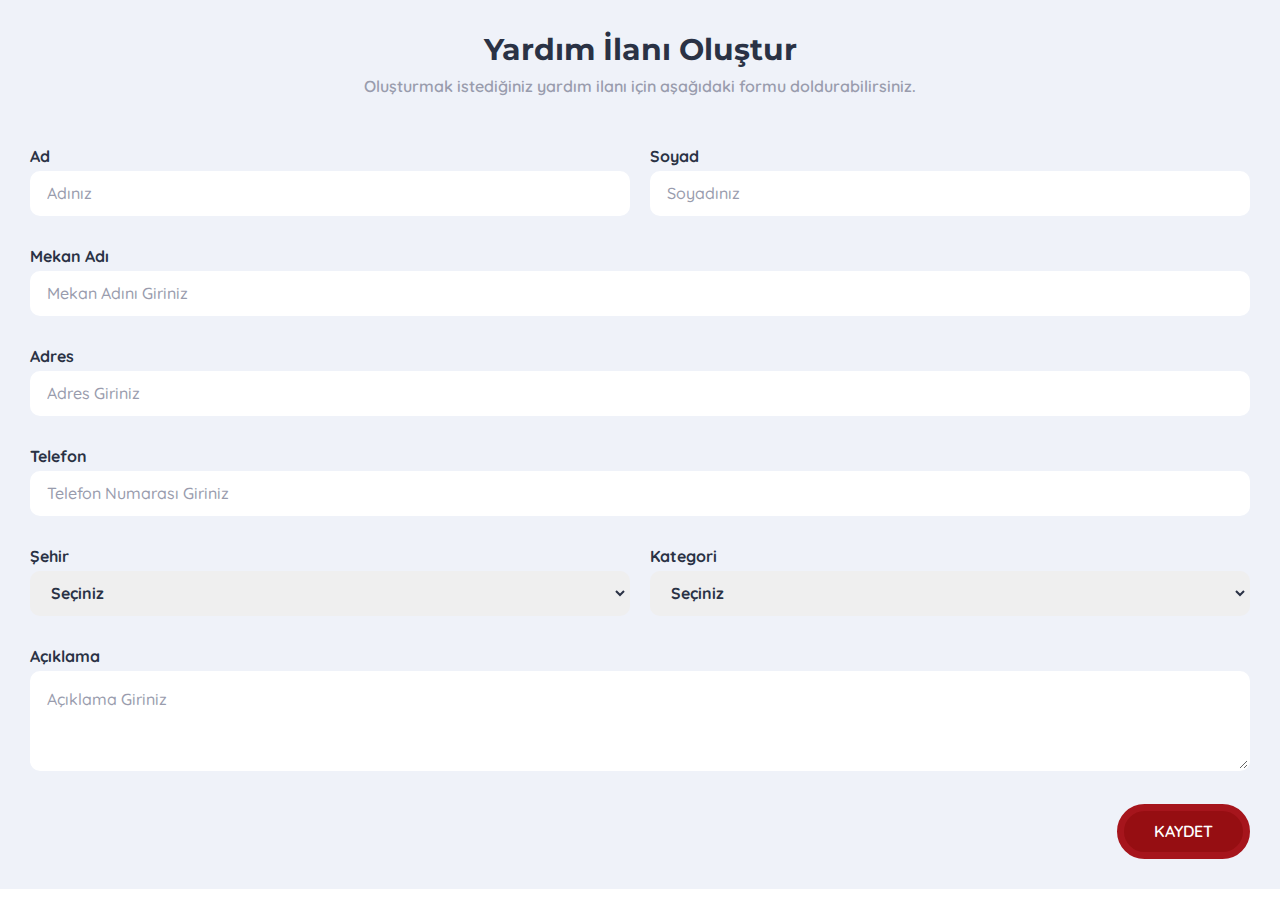
<file: web/announcement.html>
<!DOCTYPE html>
<html lang="tr-TR">
<head>
    <meta charset="UTF-8">
    <meta http-equiv="X-UA-Compatible" content="IE=edge">
    <meta name="viewport" content="width=device-width, initial-scale=1.0">
    <title>Yardım İlanı Oluştur | IEEE-ODTU-Vodafone-Hackathon</title>
    <link rel="stylesheet" href="assets/css/style.css">
    <!--Google Fonts-->
    <link rel="preconnect" href="https://fonts.googleapis.com">
    <link rel="preconnect" href="https://fonts.gstatic.com" crossorigin>
    <link href="https://fonts.googleapis.com/css2?family=Montserrat:wght@100;200;300;400;500;600;700;800;900&family=Quicksand:wght@300;400;500;600;700&display=swap" rel="stylesheet">
    <!--Swiper CDN-->
    <link rel="stylesheet" href="https://cdn.jsdelivr.net/npm/swiper@9/swiper-bundle.min.css"/>
</head>
<body>

    <main scroll>
        <section id="announcement">
            <div id="announcement-title">
                <h1>Yardım İlanı Oluştur</h1>
                <p>Oluşturmak istediğiniz yardım ilanı için aşağıdaki formu doldurabilirsiniz.</p>
            </div>
            <div id="announcement-content">
                <form>
                    <div class="control">
                        <label for="name">Ad</label>
                        <input type="text" id="name" name="name" placeholder="Adınız">
                    </div>
                    <div class="control">
                        <label for="surname">Soyad</label>
                        <input type="text" id="surname" name="surname" placeholder="Soyadınız">
                    </div>
                    <div class="control fluid">
                        <label for="place">Mekan Adı</label>
                        <input type="text" id="place" name="place" placeholder="Mekan Adını Giriniz">
                    </div>
                    <div class="control fluid">
                        <label for="address">Adres</label>
                        <input type="text" id="address" name="address" placeholder="Adres Giriniz">
                    </div>
                    <div class="control fluid">
                        <label for="place">Telefon</label>
                        <input type="text" id="place" name="place" placeholder="Telefon Numarası Giriniz">
                    </div>
                    <div class="control">
                        <label for="city">Şehir</label>
                        <select name="city" id="city">
                            <option value="empty">Seçiniz</option>
                            <option value="1">Adana</option>
                            <option value="2">Adıyaman</option>
                            <option value="3">Afyon</option>
                            <option value="4">Ağrı</option>
                            <option value="5">Amasya</option>
                            <option value="6">Ankara</option>
                            <option value="7">Antalya</option>
                            <option value="8">Artvin</option>
                            <option value="9">Aydın</option>
                            <option value="10">Balıkesir</option>
                            <option value="11">Bilecik</option>
                            <option value="12">Bingöl</option>
                            <option value="13">Bitlis</option>
                            <option value="14">Bolu</option>
                            <option value="15">Burdur</option>
                            <option value="16">Bursa</option>
                            <option value="17">Çanakkale</option>
                            <option value="18">Çankırı</option>
                            <option value="19">Çorum</option>
                            <option value="20">Denizli</option>
                            <option value="21">Diyarbakır</option>
                            <option value="22">Edirne</option>
                            <option value="23">Elazığ</option>
                            <option value="24">Erzincan</option>
                            <option value="25">Erzurum</option>
                            <option value="26">Eskişehir</option>
                            <option value="27">Gaziantep</option>
                            <option value="28">Giresun</option>
                            <option value="29">Gümüşhane</option>
                            <option value="30">Hakkari</option>
                            <option value="31">Hatay</option>
                            <option value="32">Isparta</option>
                            <option value="33">Mersin</option>
                            <option value="34">İstanbul</option>
                            <option value="35">İzmir</option>
                            <option value="36">Kars</option>
                            <option value="37">Kastamonu</option>
                            <option value="38">Kayseri</option>
                            <option value="39">Kırklareli</option>
                            <option value="40">Kırşehir</option>
                            <option value="41">Kocaeli</option>
                            <option value="42">Konya</option>
                            <option value="43">Kütahya</option>
                            <option value="44">Malatya</option>
                            <option value="45">Manisa</option>
                            <option value="46">Kahramanmaraş</option>
                            <option value="47">Mardin</option>
                            <option value="48">Muğla</option>
                            <option value="49">Muş</option>
                            <option value="50">Nevşehir</option>
                            <option value="51">Niğde</option>
                            <option value="52">Ordu</option>
                            <option value="53">Rize</option>
                            <option value="54">Sakarya</option>
                            <option value="55">Samsun</option>
                            <option value="56">Siirt</option>
                            <option value="57">Sinop</option>
                            <option value="58">Sivas</option>
                            <option value="59">Tekirdağ</option>
                            <option value="60">Tokat</option>
                            <option value="61">Trabzon</option>
                            <option value="62">Tunceli</option>
                            <option value="63">Şanlıurfa</option>
                            <option value="64">Uşak	</option>
                            <option value="65">Van</option>
                            <option value="66">Yozgat</option>
                            <option value="67">Zonguldak</option>
                            <option value="68">Aksaray</option>
                            <option value="69">Bayburt</option>
                            <option value="70">Karaman</option>
                            <option value="71">Kırıkkale</option>
                            <option value="72">Batman</option>
                            <option value="73">Şırnak</option>
                            <option value="74">Bartın</option>
                            <option value="75">Ardahan</option>
                            <option value="76">Iğdır</option>
                            <option value="77">Yalova</option>
                            <option value="78">Karabük</option>
                            <option value="79">Kilis</option>
                            <option value="80">Osmaniye</option>
                            <option value="81">Düzce</option>
                        </select>
                    </div>
                    <div class="control">
                        <label for="category">Kategori</label>
                        <select name="category" id="category">
                            <option value="empty">Seçiniz</option>
                        </select>
                    </div>
                    <div class="control fluid">
                        <label for="description">Açıklama</label>
                        <textarea name="description" id="description" placeholder="Açıklama Giriniz"></textarea>
                    </div>
                    <div class="control fluid">
                        <button id="announcement-submit">Kaydet</button>
                    </div>
                </form>
            </div>
        </section>
    </main>

    <!--jQuery CDN-->
    <script src="https://code.jquery.com/jquery-3.6.4.min.js"></script>
    <script src="assets/js/announcement.js"></script>
</body>
</html>
</file>
<file: web/assets/css/style.css>
main section#success #success-button a, main section#announcement #announcement-content form .control button, main section#city #city-button a, main section#home #home-content #home-button a {
  max-width: 27rem;
  width: 100%;
  height: 5.5rem;
  display: flex;
  justify-content: center;
  align-items: center;
  border-radius: 5rem;
  background-color: #960E12;
  border: 0.75rem solid #A6151C;
  text-transform: uppercase;
  font-size: 1.6rem;
  font-weight: 600;
  color: #FFF;
  transition: background-color 0.3s ease;
}
main section#success #success-button a:hover, main section#announcement #announcement-content form .control button:hover, main section#city #city-button a:hover, main section#home #home-content #home-button a:hover {
  background: #A6151C;
}

main section#success #success-content #success-title, main section#announcement #announcement-title, main section#list #list-title, main section#city #city-title, main section#category #category-title, main section#home #home-content #home-title {
  width: 100%;
  text-align: left;
}
main section#success #success-content #success-title h1, main section#announcement #announcement-title h1, main section#list #list-title h1, main section#city #city-title h1, main section#category #category-title h1, main section#home #home-content #home-title h1 {
  font-size: 3rem;
  font-weight: 700;
  color: #2A3245;
  line-height: 1.3;
  margin-bottom: 0.75rem;
}
main section#success #success-content #success-title p, main section#announcement #announcement-title p, main section#list #list-title p, main section#city #city-title p, main section#category #category-title p, main section#home #home-content #home-title p {
  font-size: 1.6rem;
  font-weight: 600;
  color: #999CAD;
  line-height: 1.2;
}

* {
  margin: 0;
  padding: 0;
  box-sizing: border-box;
  text-decoration: none;
  list-style-type: none;
  font-family: "Quicksand", sans-serif;
}

h1, h2, h3, h4, h5, h6 {
  font-family: "Montserrat", sans-serif;
}

html {
  font-size: 10px;
}

section {
  width: 100%;
  height: 100%;
  padding: 3rem;
  background-color: #EFF2F9;
  display: flex;
  flex-direction: column;
  justify-content: space-between;
  align-items: center;
}

/*#region Main Codes*/
main {
  position: fixed;
  top: 0;
  left: 0;
  width: 100%;
  height: 100%;
}
main[scroll] {
  position: static;
  min-height: 100vh;
}
main section#home {
  padding: 0;
  background-color: #FFF;
}
main section#home #home-content {
  width: 100%;
  position: relative;
  display: flex;
  flex-direction: column;
  align-items: center;
  padding: 3rem 3rem 0 3rem;
}
main section#home #home-content::before {
  content: "";
  position: absolute;
  top: 0;
  left: -25%;
  width: 150%;
  height: 100%;
  border-radius: 0 0 40rem 40rem;
  background-color: #EFF2F9;
  z-index: -1;
}
main section#home #home-content #home-title {
  text-align: center;
}
main section#home #home-content #home-help {
  width: 21.5rem;
  height: 21.5rem;
  margin: 5rem 0;
  border-radius: 50%;
  border: 1.5rem solid #BD2325;
  background-color: #A6151C;
  display: flex;
  justify-content: center;
  align-items: center;
}
main section#home #home-content #home-help:hover #help-icon {
  background-color: #A6151C;
}
main section#home #home-content #home-help #help-icon {
  width: 15rem;
  height: 15rem;
  border-radius: 50%;
  display: flex;
  justify-content: center;
  align-items: center;
  background-color: #960E12;
  transition: background-color 0.3s ease;
}
main section#home #home-content #home-help #help-icon img {
  width: 7.5rem;
  height: 7.5rem;
  -o-object-fit: cover;
     object-fit: cover;
  animation: bounce 1s ease infinite alternate running;
}
@keyframes bounce {
  0% {
    transform: scale(1.2);
  }
  20% {
    transform: scale(1);
  }
  40% {
    transform: scale(1.2);
  }
  60% {
    transform: scale(1);
  }
}
main section#home #home-content #home-button {
  width: 100%;
  display: flex;
  flex-direction: column;
  align-items: center;
}
main section#home #home-content #home-button #home-or {
  display: flex;
  justify-content: center;
  align-items: center;
  margin-bottom: 1.75rem;
}
main section#home #home-content #home-button #home-or hr {
  width: 5rem;
  height: 0.2rem;
  background-color: #999CAD;
  opacity: 0.5;
}
main section#home #home-content #home-button #home-or p {
  font-size: 1.6rem;
  font-weight: 500;
  color: #999CAD;
  padding: 0 1.75rem;
}
main section#home #home-latest {
  width: 100%;
  padding: 3rem;
}
main section#home #home-latest .swiper-wrapper .post {
  overflow: hidden;
  position: relative;
  background-color: #EFF2F9;
  border-radius: 1rem;
  display: flex;
  flex-direction: column;
  justify-content: space-between;
  align-items: flex-start;
}
main section#home #home-latest .swiper-wrapper .post a {
  width: 100%;
  padding: 2rem;
}
main section#home #home-latest .swiper-wrapper .post a:hover .post-button {
  background-color: #960E12;
  border-color: #960E12;
}
main section#home #home-latest .swiper-wrapper .post a:hover .post-button i {
  color: #FFF;
}
main section#home #home-latest .swiper-wrapper .post a .post-category {
  position: absolute;
  bottom: -2rem;
  right: -2rem;
}
main section#home #home-latest .swiper-wrapper .post a .post-category img {
  width: 8rem;
  height: 8rem;
  opacity: 0.5;
  -o-object-fit: cover;
     object-fit: cover;
}
main section#home #home-latest .swiper-wrapper .post a .post-title {
  margin-bottom: 2.5rem;
}
main section#home #home-latest .swiper-wrapper .post a .post-title h2 {
  font-size: 1.8rem;
  font-weight: 700;
  color: #2A3245;
  line-height: 1.2;
  margin-bottom: 0.5rem;
}
main section#home #home-latest .swiper-wrapper .post a .post-title p {
  font-size: 1.6rem;
  font-weight: 600;
  color: #960E12;
  line-height: 1.2;
}
main section#home #home-latest .swiper-wrapper .post a .post-button {
  width: 3rem;
  height: 3rem;
  border-radius: 50%;
  border: 0.2rem solid #2A3245;
  display: flex;
  justify-content: center;
  align-items: center;
  transition-property: background-color, border-color;
  transition: 0.3s ease;
}
main section#home #home-latest .swiper-wrapper .post a .post-button i {
  font-size: 1.3rem;
  color: #2A3245;
  transition: color 0.3s;
}
main section#category {
  position: absolute;
  top: 0;
  left: 0;
}
main section#category #category-content {
  width: 100%;
  display: grid;
  grid-template-columns: repeat(2, 1fr);
  gap: 3rem;
}
main section#category #category-content .category {
  padding: 3rem;
  border-radius: 1rem;
  background-color: #FFF;
  display: flex;
  flex-direction: column;
  align-items: center;
  text-align: center;
}
main section#category #category-content .category .category-icon {
  width: 8rem;
  height: 8rem;
  border-radius: 50%;
  background-color: #960E12;
  border: 0.75rem solid #A6151C;
  display: flex;
  justify-content: center;
  align-items: center;
  margin-bottom: 2rem;
}
main section#category #category-content .category .category-icon img {
  width: 4.5rem;
  height: 4.5rem;
  -o-object-fit: cover;
     object-fit: cover;
}
main section#category #category-content .category h2 {
  font-size: 1.8rem;
  font-weight: 700;
  color: #2A3245;
  line-height: 1.2;
}
main section#city {
  display: none;
  justify-content: flex-start;
}
main section#city #city-title {
  margin-bottom: 5rem;
}
main section#city #city-content {
  width: 100%;
  overflow-y: auto;
  padding-right: 2rem;
  display: grid;
  grid-template-columns: 1fr;
  gap: 2rem;
}
main section#city #city-content .city {
  height: 5.5rem;
  padding: 0 3rem;
  border-radius: 1rem;
  border: 0.5rem solid transparent;
  background-color: #FFF;
  display: flex;
  align-items: center;
  transition-property: background-color, border-color;
  transition: 0.3s ease;
}
main section#city #city-content .city:hover {
  background-color: #960E12;
  border-color: #A6151C;
}
main section#city #city-content .city:hover h2 {
  color: #FFF;
  transform: translateX(1.25rem);
}
main section#city #city-content .city h2 {
  font-size: 1.8rem;
  font-weight: 700;
  color: #2A3245;
  line-height: 1.2;
  transition-property: color, transform;
  transition: 0.3s ease;
}
main section#city #city-button {
  width: 100%;
  margin-top: 3rem;
  display: flex;
  justify-content: flex-end;
}
main section#city #city-button a {
  width: initial;
  padding: 0 3rem;
  justify-content: flex-end;
}
main section#list {
  position: relative;
  justify-content: flex-start;
}
main section#list #list-overlay {
  position: absolute;
  top: 0;
  left: 0;
  width: 100%;
  height: 100%;
  background-color: #000;
  opacity: 0.6;
  z-index: 100;
  display: none;
}
main section#list #list-title {
  margin-bottom: 5rem;
}
main section#list #list-content {
  width: 100%;
  overflow-y: auto;
  padding-right: 2rem;
  display: grid;
  grid-template-columns: 1fr;
  gap: 2rem;
}
main section#list #list-content .card {
  padding: 2rem 2.25rem;
  border-radius: 1rem;
  background-color: #FFF;
  display: flex;
  justify-content: space-between;
  align-items: center;
  border: 0.25rem solid transparent;
  transition: border-color 0.3s ease;
}
main section#list #list-content .card:hover {
  border-color: #960E12;
}
main section#list #list-content .card .card-content {
  padding-right: 2rem;
}
main section#list #list-content .card .card-content h2 {
  font-size: 2rem;
  font-weight: 700;
  color: #2A3245;
  margin-bottom: 0.5rem;
}
main section#list #list-content .card .card-content h3 {
  font-size: 1.6rem;
  font-weight: 700;
  color: #960E12;
  margin-bottom: 1rem;
}
main section#list #list-content .card .card-content p {
  font-size: 1.6rem;
  font-weight: 500;
  color: #999CAD;
  line-height: 1.2;
}
main section#list #list-content .card .card-button {
  flex-shrink: 0;
  width: 3rem;
  height: 3rem;
  border-radius: 50%;
  border: 0.2rem solid #960E12;
  display: flex;
  justify-content: center;
  align-items: center;
  transition-property: background-color, border-color;
  transition: 0.3s ease;
}
main section#list #list-content .card .card-button:hover {
  background-color: #960E12;
}
main section#list #list-content .card .card-button:hover i {
  color: #FFF;
}
main section#list #list-content .card .card-button i {
  font-size: 1.3rem;
  color: #960E12;
  transition: color 0.3s;
}
main section#detail {
  height: 80%;
  overflow-y: auto;
  border-radius: 2.5rem 2.5rem 0 0;
  position: absolute;
  bottom: 0;
  left: 0;
  display: none;
  z-index: 101;
}
main section#detail #detail-content {
  width: 100%;
  display: flex;
  flex-direction: column;
  align-items: center;
  text-align: center;
}
main section#detail #detail-content #detail-title {
  display: flex;
  flex-direction: column;
  align-items: center;
  margin-bottom: 5rem;
}
main section#detail #detail-content #detail-title #detail-category {
  width: 8rem;
  height: 8rem;
  border-radius: 50%;
  background-color: #960E12;
  border: 0.75rem solid #A6151C;
  display: flex;
  justify-content: center;
  align-items: center;
  margin-bottom: 2rem;
}
main section#detail #detail-content #detail-title #detail-category img {
  width: 4.5rem;
  height: 4.5rem;
  -o-object-fit: cover;
     object-fit: cover;
}
main section#detail #detail-content #detail-title h2 {
  font-size: 2rem;
  font-weight: 700;
  color: #2A3245;
  line-height: 1.2;
  margin-bottom: 0.25rem;
}
main section#detail #detail-content #detail-title p {
  font-size: 1.6rem;
  font-weight: 500;
  color: #999CAD;
}
main section#detail #detail-content #detail-info {
  padding: 3rem;
  background-color: #FFF;
  border-radius: 1rem;
}
main section#detail #detail-content #detail-info .detail {
  margin-bottom: 3rem;
}
main section#detail #detail-content #detail-info .detail:last-child {
  margin-bottom: 0;
}
main section#detail #detail-content #detail-info .detail h3 {
  font-size: 1.6rem;
  font-weight: 800;
  font-family: "Quicksand", sans-serif;
  color: #960E12;
}
main section#detail #detail-content #detail-info .detail h4 {
  font-size: 2rem;
  font-weight: 700;
  color: #2A3245;
  margin-top: 0.5rem;
}
main section#detail #detail-content #detail-info .detail #detail-contact {
  margin-top: 2rem;
}
main section#detail #detail-content #detail-info .detail #detail-contact .contact {
  padding-bottom: 0.75rem;
  border-bottom: 0.1rem solid rgba(153, 156, 173, 0.5);
  display: flex;
  justify-content: space-between;
  align-items: center;
}
main section#detail #detail-content #detail-info .detail #detail-contact .contact:last-child {
  margin-bottom: 0;
  border-bottom: none;
}
main section#detail #detail-content #detail-info .detail #detail-contact .contact p {
  font-size: 1.6rem;
  font-weight: 600;
  color: #999CAD;
}
main section#detail #detail-content #detail-info .detail #detail-contact .contact h4 {
  font-size: 1.6rem;
  font-weight: 700;
  color: #2A3245;
}
main section#detail #detail-content #detail-info .detail p {
  text-align: center;
  margin-top: 1.5rem;
  font-size: 1.6rem;
  font-weight: 600;
  color: #999CAD;
}
main section#detail #detail-content #detail-info .detail p#detail-description {
  text-align: justify;
}
main section#detail #detail-content #detail-info .detail iframe {
  height: 17.5rem;
  margin-top: 2rem;
  border: 0.5rem solid #EFF2F9;
  border-radius: 1rem;
}
main section#announcement {
  justify-content: flex-start;
}
main section#announcement #announcement-title {
  text-align: center;
  margin-bottom: 5rem;
}
main section#announcement #announcement-content form {
  display: flex;
  justify-content: space-between;
  align-items: center;
  flex-wrap: wrap;
}
main section#announcement #announcement-content form .control {
  width: calc(50% - 1rem);
  margin-bottom: 3rem;
}
main section#announcement #announcement-content form .control.fluid {
  width: 100%;
}
main section#announcement #announcement-content form .control:last-child {
  margin-bottom: 0;
  display: flex;
  justify-content: flex-end;
}
main section#announcement #announcement-content form .control label {
  font-size: 1.6rem;
  font-weight: 700;
  color: #2A3245;
}
main section#announcement #announcement-content form .control input, main section#announcement #announcement-content form .control select, main section#announcement #announcement-content form .control textarea {
  width: 100%;
  margin-top: 0.5rem;
  height: 4.5rem;
  outline: none;
  border: 0.25rem solid transparent;
  border-radius: 1rem;
  padding: 0 1.5rem;
  font-size: 1.6rem;
  font-weight: 700;
  color: #2A3245;
  line-height: 1.4;
  transition: border-color 0.3s ease;
}
main section#announcement #announcement-content form .control input::-moz-placeholder, main section#announcement #announcement-content form .control select::-moz-placeholder, main section#announcement #announcement-content form .control textarea::-moz-placeholder {
  font-weight: 500;
  color: #999CAD;
}
main section#announcement #announcement-content form .control input::placeholder, main section#announcement #announcement-content form .control select::placeholder, main section#announcement #announcement-content form .control textarea::placeholder {
  font-weight: 500;
  color: #999CAD;
}
main section#announcement #announcement-content form .control textarea {
  padding: 1.5rem;
  height: 10rem;
}
main section#announcement #announcement-content form .control button {
  width: initial;
  padding: 0 3rem;
  margin-left: auto;
}
main section#success {
  position: relative;
  justify-content: center;
}
main section#success #success-content {
  display: flex;
  flex-direction: column;
  align-items: center;
}
main section#success #success-content #success-symbol {
  width: 21.5rem;
  height: 21.5rem;
  margin-bottom: 3rem;
  border-radius: 50%;
  border: 1.5rem solid #BD2325;
  background-color: #A6151C;
  display: flex;
  justify-content: center;
  align-items: center;
}
main section#success #success-content #success-symbol:hover #success-icon {
  background-color: #A6151C;
}
main section#success #success-content #success-symbol #success-icon {
  width: 15rem;
  height: 15rem;
  border-radius: 50%;
  display: flex;
  justify-content: center;
  align-items: center;
  background-color: #960E12;
  transition: background-color 0.3s ease;
}
main section#success #success-content #success-symbol #success-icon i {
  font-size: 10rem;
  color: #FFF;
}
main section#success #success-content #success-title {
  text-align: center;
}
main section#success #success-button {
  position: absolute;
  bottom: 3rem;
  left: 3rem;
  width: 100%;
}
main section#success #success-button a {
  max-width: initial;
  width: calc(100% - 6rem);
}

/*#endregion*/
/*#region Responsive Codes*/
@media screen and (max-width: 425px) {
  html {
    font-size: 9.75px;
  }
}
@media screen and (max-width: 400px) {
  html {
    font-size: 9.5px;
  }
}
@media screen and (max-width: 375px) {
  html {
    font-size: 9.25px;
  }
}
@media screen and (max-width: 350px) {
  html {
    font-size: 9px;
  }
}
@media screen and (max-width: 325px) {
  html {
    font-size: 8.75px;
  }
}
/*#endregion*//*# sourceMappingURL=style.css.map */
</file>
